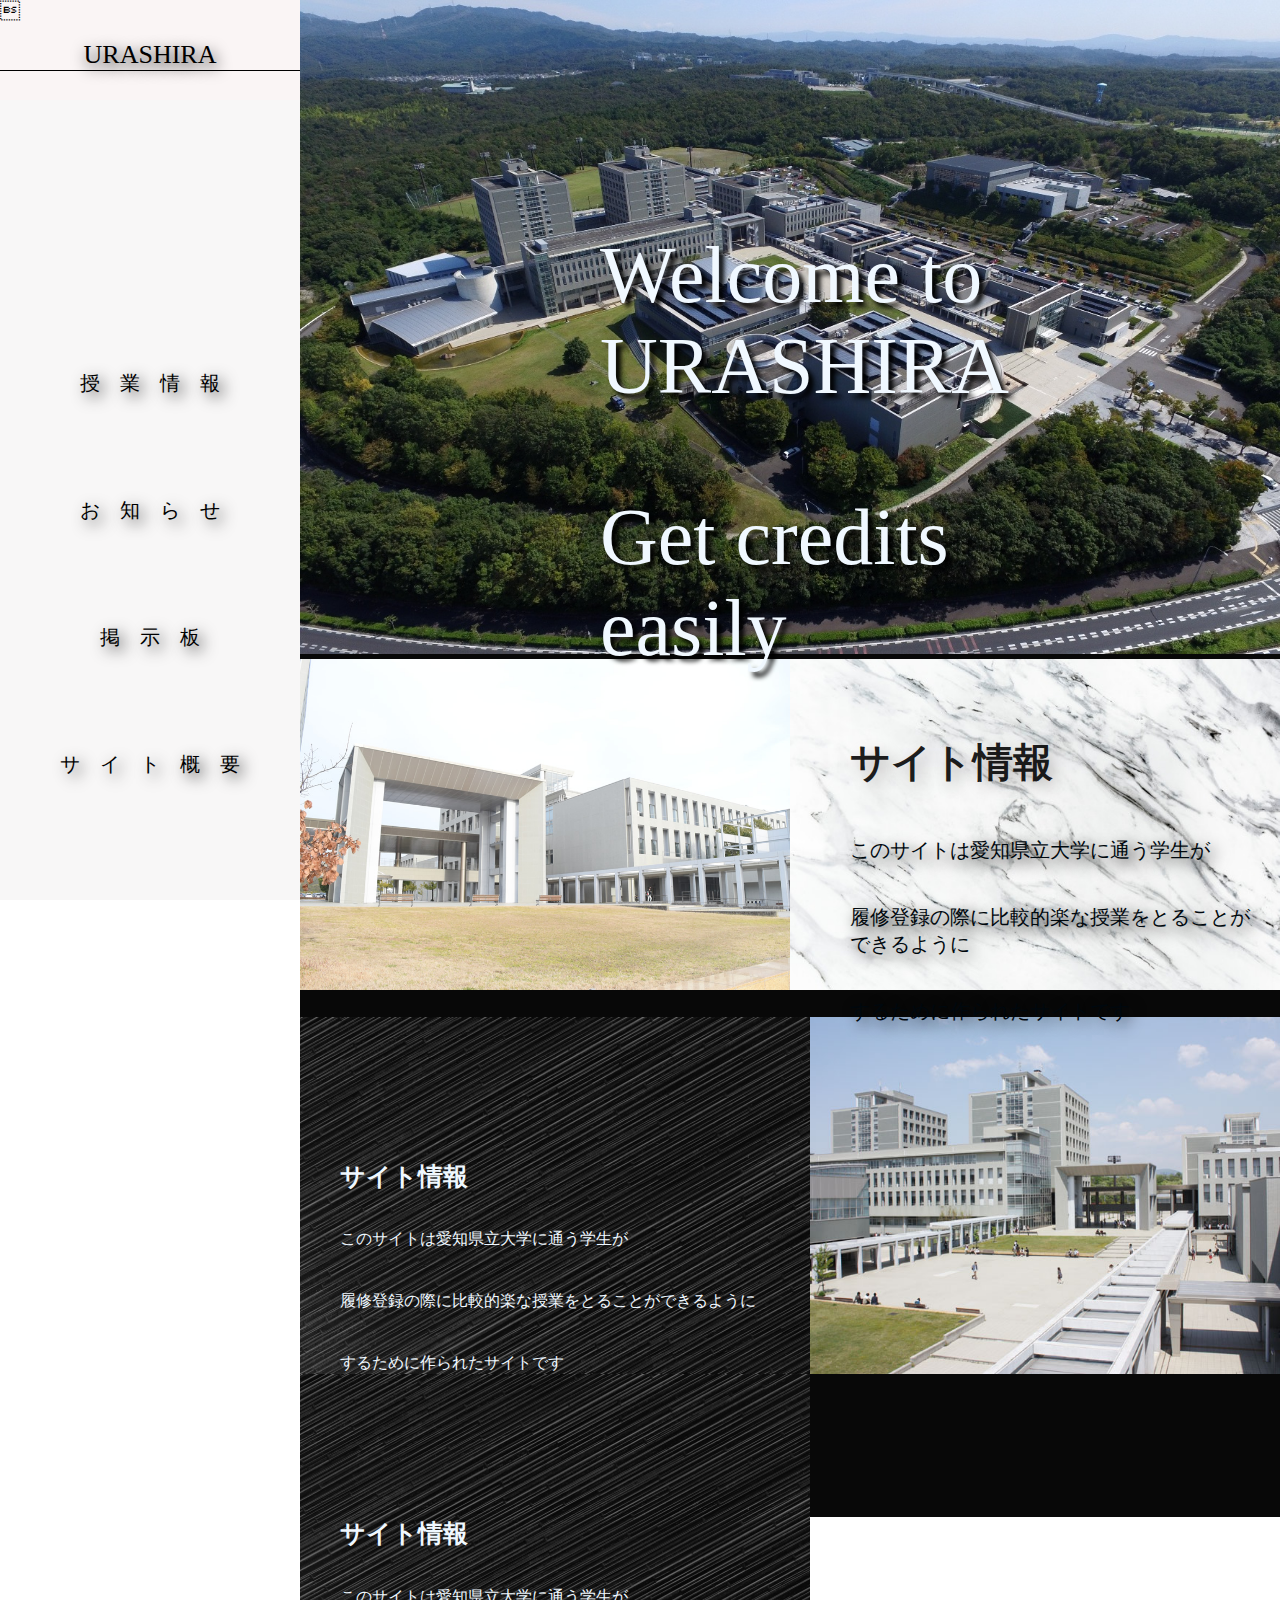
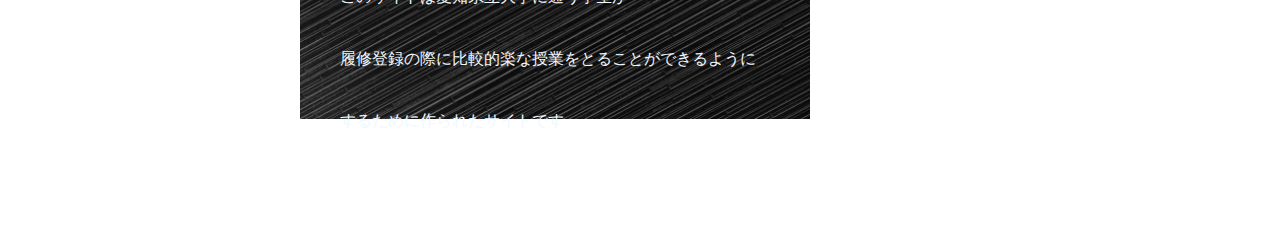
<file: index.html>
<!DOCTYPE html>
<html lang="en">
  <head>
    <meta charset="UTF-8" />
    <meta name="viewport" content="width=device-width, initial-scale=1.0" />
    <title>URASHIRA0910</title>
    <link rel="stylesheet" href="css/styles.css" />
  </head>
  <body>
    
    <div class="container">
      <div class="nav">
        <div class="logo"><a href="index.html"><h1>URASHIRA</h1></a></div>
        <ul class="menu menuP">
          <li><a href="#" data-id="info">授　業　情　報</a></li>
          <li><a href="#" data-id="info1">お　知　ら　せ</a></li>
          <li><a href="#" data-id="info2">掲　示　板</a></li>
          <li><a href="#link" >サ　イ　ト　概　要</a></li>
        </ul>
          
        <section class="content" id="info">
            <ul class="menu" >
              <li><a href="classinfo.html">一般教養</a></li>
              <li><a href="classinfo2.html">専門科目</a></li>
            </ul>
        </section>
        
        <section class="content" id="info1">
            <ul class="menu" >
              <li><a href="#">お知らせ</a></li>
              <li><a href="#">お知らせ</a></li>
            </ul>
        </section>

        <section class="content" id="info2">
            <ul class="menu" >
              <li><a href="#">URASHIRA概要</a></li>
              <li><a href="#">URASHIRAインスタグラム</a></li>
            </ul>
        </section>
        
      </div>

      <main>
      <div class="container-flex">  
        <div class="conteiner-items aaa">
          <!-- <div class="ralative0"> -->
            <img src="img/kendailogo.jpg" alt="" id="a1" />

            <div class="item aa">
              <p>Welcome to URASHIRA</p>
              <p>Get credits easily</p>
            </div>
          <!-- </div> -->
        </div>

        <div class="conteiner-items bbb">
          <img src="img/kendailogo3.jpg" alt="" id="a2" />
         

          <div class="conteiner-items ccc">
            <!-- <div class="relative"> -->
              <img src="img/stoneLogo2.jpg" alt="" id="a3" />
              <div class="item bb">
                <h1>サイト情報</h1>
                <p>このサイトは愛知県立大学に通う学生が</p>
                <p>履修登録の際に比較的楽な授業をとることができるように</p>
                <p>するために作られたサイトです</p>
              </div>
            <!-- </div> -->
          </div>   
        </div>
          

        　
        <div class="container-items ddd">
            <div class="container-item eee">
              <a name="link"></a>
              <img src="img/kendailogo2.jpeg" alt="" id="a4" />
              <div class="item cc">
                <h1>サイト情報</h1>
                <p>このサイトは愛知県立大学に通う学生が</p>
                <p>履修登録の際に比較的楽な授業をとることができるように</p>
                <p>するために作られたサイトです</p>
              </div>
            </div>
              

            <div class="container-items fff">  
              <img src="img/pic1.jpeg" alt="" id="a5" />
            </div>  

            <div class="container-items ggg">
              <img src="img/kendailogo2.jpeg" alt="" id="a4" />
              <div class="item dd">
                <h1>サイト情報</h1>
                <p>このサイトは愛知県立大学に通う学生が</p>
                <p>履修登録の際に比較的楽な授業をとることができるように</p>
                <p>するために作られたサイトです</p>
              </div> 
          </div>   
        </div>
      </main>
    </div>
    <script src="js/main.js"></script>
    <script type="text/javascript" src="js/template.js">nav();</script>
  </body>
  </html>
</file>
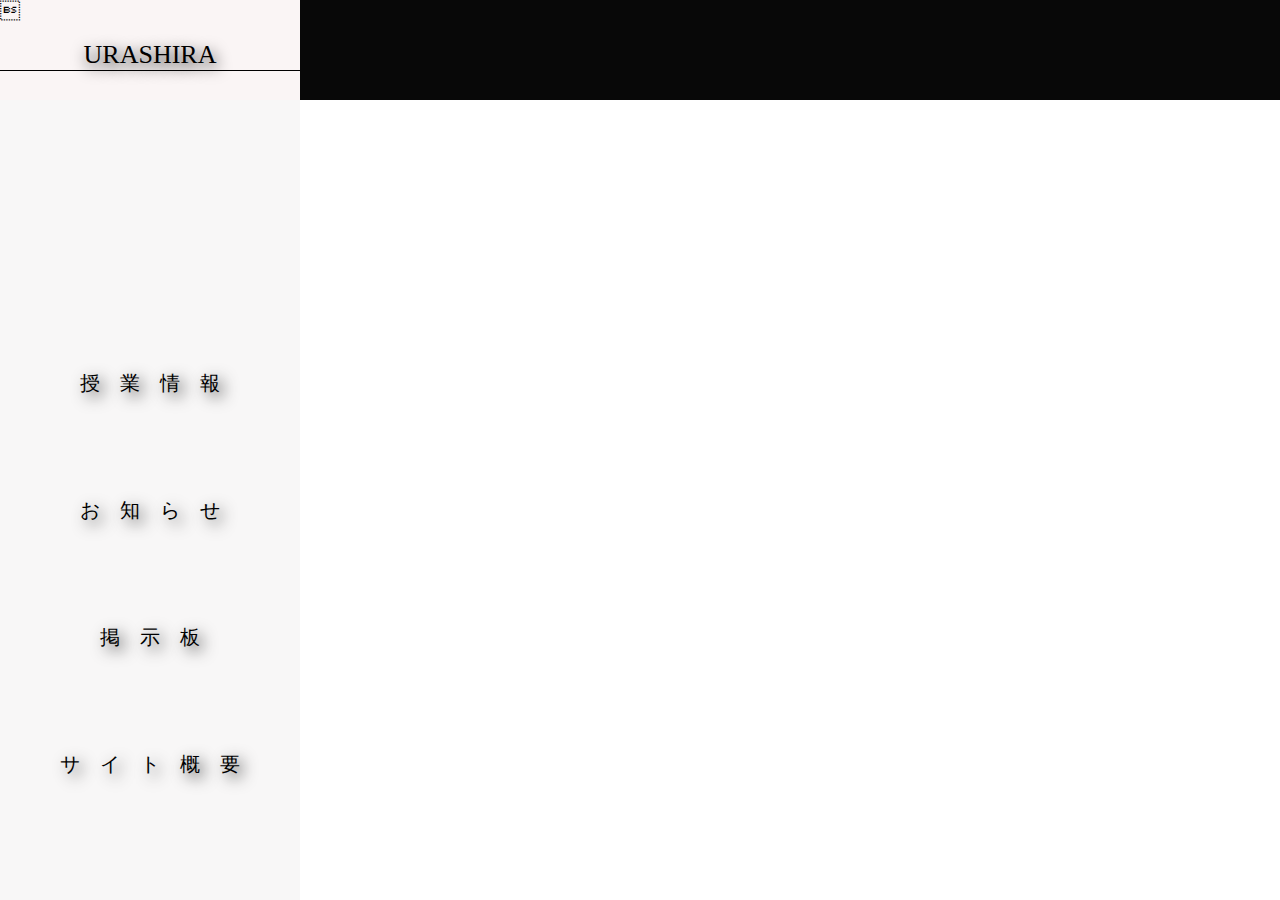
<file: classinfo.html>
<!DOCTYPE html>
<html lang="en">
  <head>
    <meta charset="UTF-8" />
    <meta name="viewport" content="width=device-width, initial-scale=1.0" />
    <title>URASHIRA</title>
    <link rel="stylesheet" href="css/styles.css" />
  </head>
  <body>
    <script type="text/javascript" src="js/template.js">
      nav();
    </script>
    <nav id="common-nav"></nav>
    <script src="js/main.js"></script>
  </body>
</html>
</file>
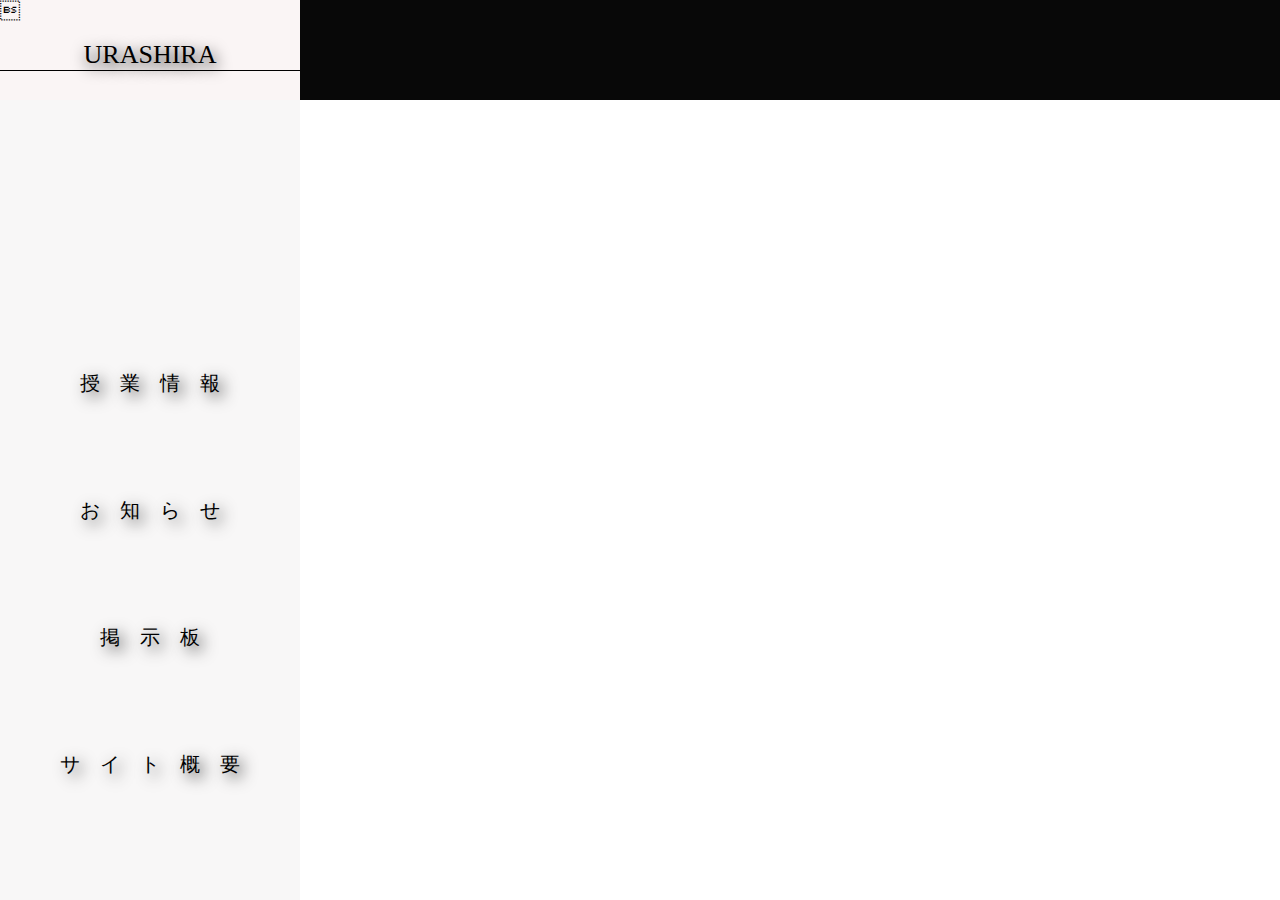
<file: nav.html>
<!DOCTYPE html>
<html lang="en">
  <head>
    <meta charset="UTF-8" />
    <meta name="viewport" content="width=device-width, initial-scale=1.0" />
    <title>URASHIRA0910</title>
    <link rel="stylesheet" href="css/styles.css" />
  </head>
  <body>
    <div class="container">
      <div class="nav">
        <div class="logo">
          <a href="index.html"><h1>URASHIRA</h1></a>
        </div>
        <ul class="menu menuP">
          <li><a href="index.html" data-id="info">授　業　情　報</a></li>
          <li><a href="#" data-id="info1">お　知　ら　せ</a></li>
          <li><a href="#" data-id="info2">掲　示　板</a></li>
          <li><a href="#link">サ　イ　ト　概　要</a></li>
        </ul>

        <section class="content" id="info">
          <ul class="menu">
            <li><a href="#">一般教養</a></li>
            <li><a href="#">専門科目</a></li>
          </ul>
        </section>

        <section class="content" id="info1">
          <ul class="menu">
            <li><a href="#">お知らせ</a></li>
            <li><a href="#">お知らせ</a></li>
          </ul>
        </section>

        <section class="content" id="info2">
          <ul class="menu">
            <li><a href="#">URASHIRA概要</a></li>
            <li><a href="#">URASHIRAインスタグラム</a></li>
          </ul>
        </section>
      </div>

      <main></main>
    </div>

    <script src="js/main.js"></script>
  </body>
</html>
</file>
<file: css/styles.css>
body {
  margin: 0;
  padding: 0;
  font-size: 20px;
}

body > * {
  margin: 0;
  padding: 0;
}

.container {
  display: grid;
  grid-template-columns: 300px 1fr;
  /* 1/3 */
  grid-template-rows: 100px 1fr;
  /* 1/3 */
  margin: 0;
  padding: 0;
}

.logo {
  margin: 0;
  padding: 0;
}

.logo a {
  color: black;
  text-decoration: none;
}

.logo a > h1 {
  font-size: 26px;
  font-weight: lighter;
  text-align: center;
  border-bottom: 1px solid black;
  text-shadow: 2px 5px 15px rgb(2, 2, 2);
}

.menu {
  padding-bottom: 40px;
  padding-left: 20px;
  padding-right: 20px;
  margin: 0;
}

.menuP {
  position: relative;
  top: 250px;
}

.menuP > li {
  margin-bottom: 60px;
}

.menu li {
  list-style: none;
  padding-bottom: 20px;
  background: rgba(0, 0, 0, 0);
  text-align: center;
  transition: all;
  transition-duration: 0.5s;
  padding-top: 20px;
}

.menu > li > a {
  text-decoration: none;
  color: black;
  padding: 10px 40px;
  transition: all;
  transition-duration: 0.5s;
  text-shadow: 5px 5px 15px #333;
}

.menu li a:hover {
  background: black;
  color: aliceblue;
  border-radius: 4px;
}

.menu li a.active {
  background: #333;
  color: blanchedalmond;
  border-radius: 4px;
  padding: 5px 5px;
}
/* .menu li:hover {
  background: rgb(5, 5, 5);
  color: rgb(0, 5, 8);
  border-radius: 14px;
  transform: scaleX(200px);
} */

/* .menu li a:not(.active):hover {
  background: black;
  color: aliceblue;
  border-radius: 4px;
} */

.content {
  background: rgba(rgb(10, 10, 10), rgb(0, 12, 0), rgb(0, 0, 3), alpha);
  position: relative;
  width: 400px;
  left: 300px;
  top: -200px;
  z-index: 1;
  padding: 20px 20px;
  display: none;
}

.content.active {
  background: rgba(0, 5, 5, 0.219);
  color: red;
  min-height: 10px;
  display: block;
  border-radius: 0px 0px 0px 0px;
}

.content li > a {
  color: aliceblue;
}

.nav {
  grid-row: 1/3;
  grid-column: 1/2;
  background: rgb(248, 247, 247);
  position: fixed;
  width: 300px;
  height: 100%;
  /* display: none; */
}

.logo {
  grid-row: 1/2;
  grid-column: 1/2;
  background-color: rgb(250, 245, 245);
  height: 100px;
  /* position: fixed; */
}

main {
  grid-column: 2/3;
  grid-row: 1/3;
  background: rgb(8, 8, 8);
  z-index: -1;
}

.container-flex {
  display: flex;
  flex-wrap: wrap;
}

.aaa {
  position: relative;
  width: 100%;
}
#a1 {
  width: 100%;
}
.aa {
  position: absolute;
  top: 500px;
  left: 500px;
  color: aliceblue;
}

.aa > p {
  position: relative;
  top: -350px;
  left: -200px;
  font-size: 80px;
  font-weight: lighter;
  text-shadow: 5px 5px 5px black;
}

.bbb {
  display: flex;
  flex-wrap: wrap;
  width: 100%;
  margin: 0;
  padding: 0;
}

#a2 {
  width: 50%;
  /* flex-shrink: 5; */
}

.ccc {
  position: relative;
  flex: 1;
}
.bb {
  position: absolute;
  top: 40px;
  left: 40px;
  /* padding: 20px 20px; */
}

.bb > h1 {
  padding: 10px 20px;
  color: rgba(0, 0, 0, 0.884);
  text-shadow: 5px 5px 15px rgb(182, 179, 179);
}

.bb > p {
  text-shadow: 5px 5px 15px rgb(12, 12, 12);
  padding: 10px 20px;
  color: rgb(0, 8, 14);
}

#a3 {
  width: 100%;
  height: 100%;
}

.ddd {
  margin: 0;
  padding: 0;
  display: flex;
  flex-wrap: wrap;
  width: 100%;
  height: 500px;
}

#a4 {
  width: 100%;
  height: 100%;
}

.eee {
  position: relative;
}

.fff {
  flex: 1;
}

.ggg {
  position: relative;
}

.cc {
  position: absolute;
  line-height: 100%;
  padding: 80px 0;
  font-size: 16px;
  top: 40px;
  left: 40px;
  color: aliceblue;
}

.dd {
  position: absolute;
  line-height: 100%;
  padding: 80px 0;
  font-size: 16px;
  top: 40px;
  left: 40px;
  color: aliceblue;
}

.cc > p {
  padding: 15px 0px;
}

.dd > p {
  padding: 15px 0px;
}
.cc > h1 {
  padding: 15px 0px;
  font-size: 25px;
}

.dd > h1 {
  padding: 15px 0px;
  font-size: 25px;
}

#a5 {
  width: 100%;
  height: 100%;
  flex-shrink: 2;
}
</file>
